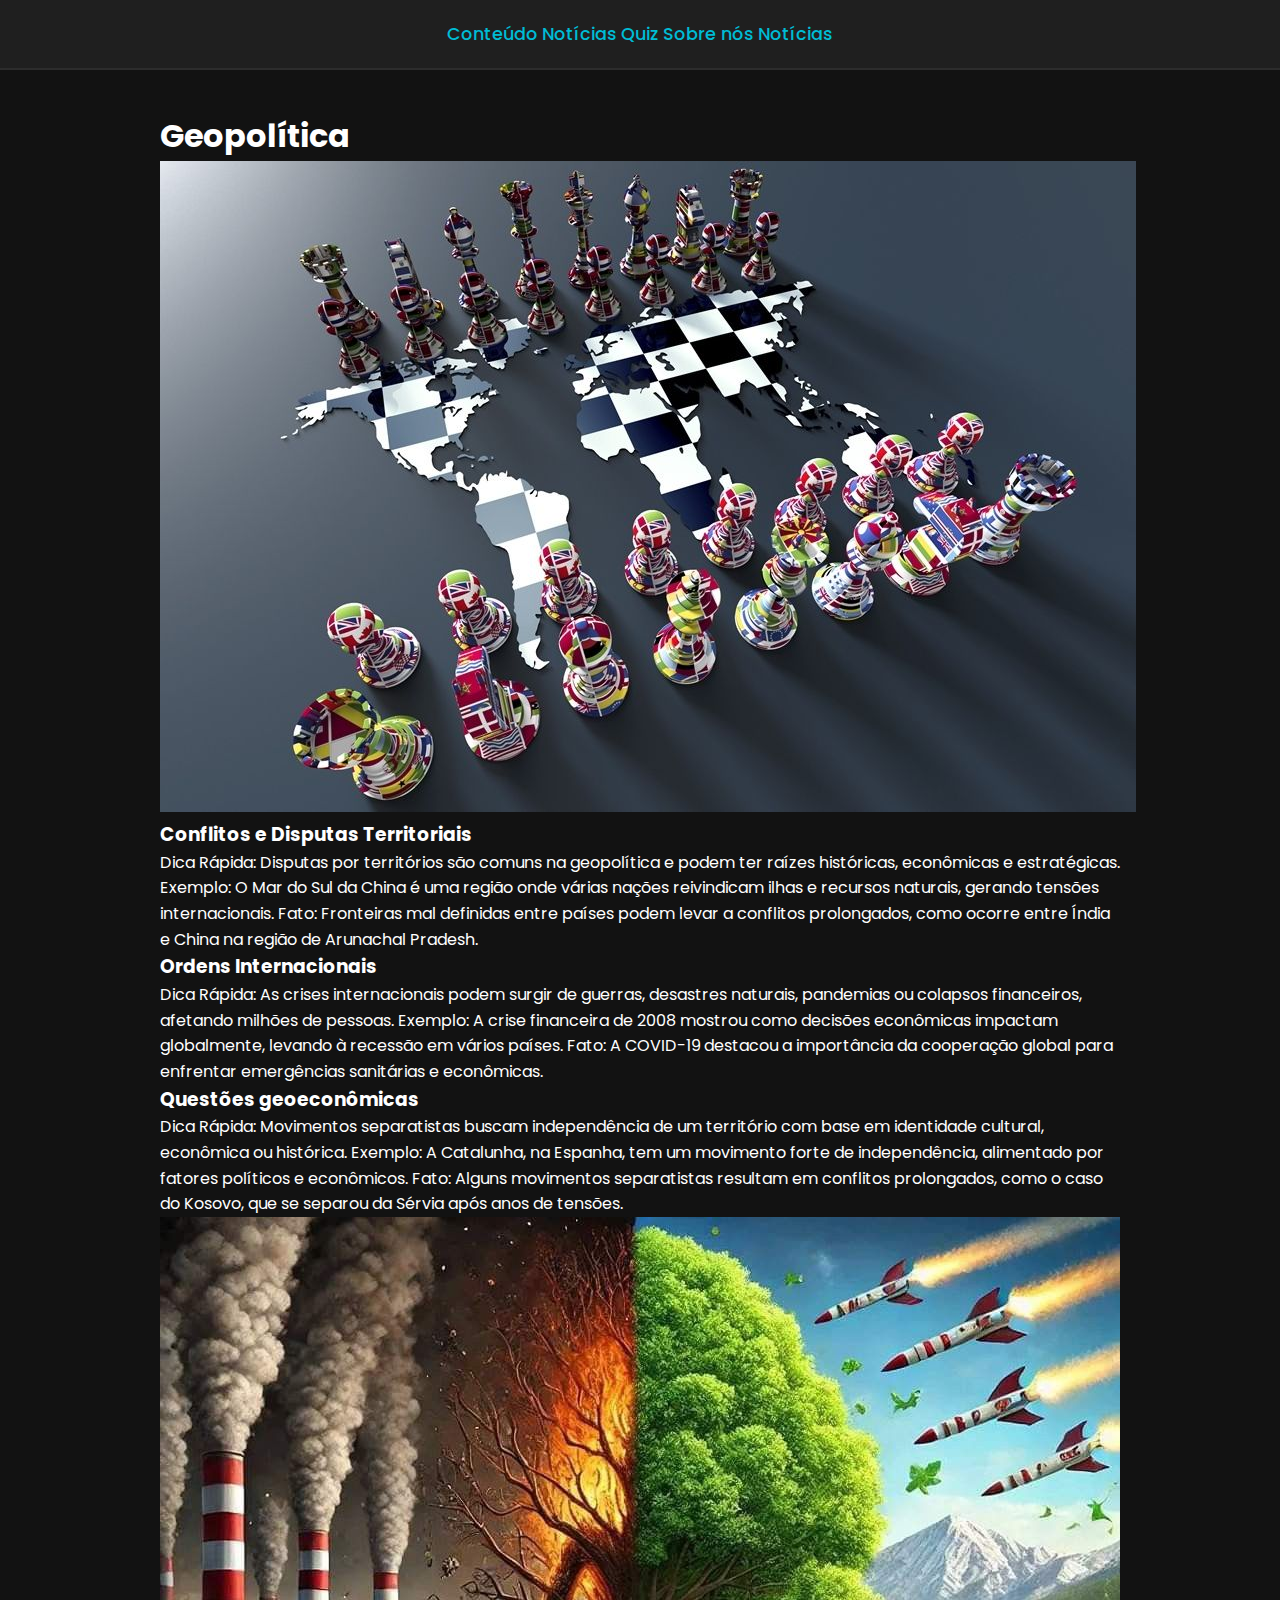
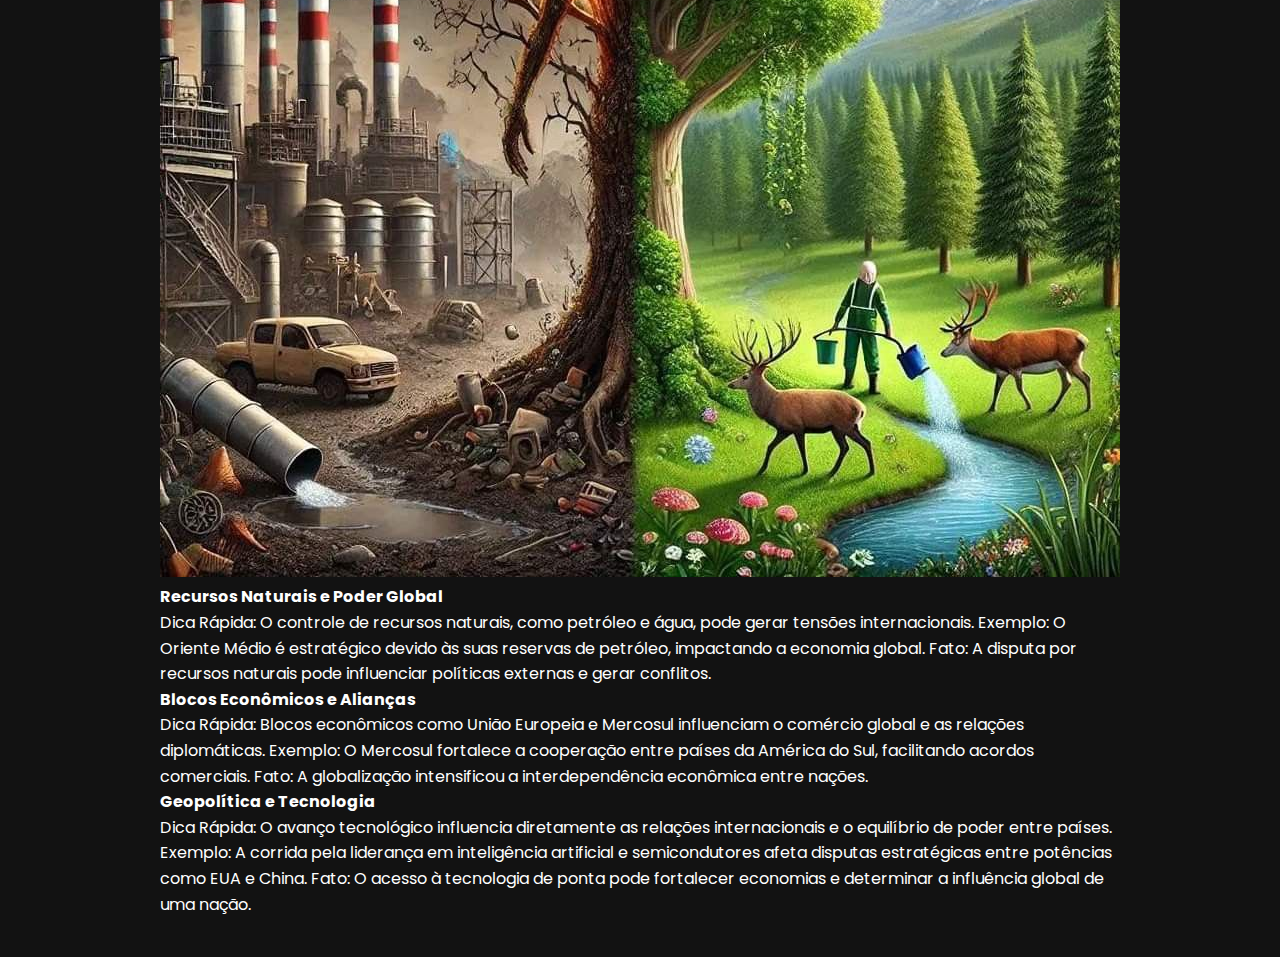
<file: index.html>
<!DOCTYPE html>
<html lang="pt-BR">
<head>
  <meta charset="UTF-8">
  <title>Geopolítica</title>
  <link rel="stylesheet" href="style.css">
</head>
<body>
  <header>
    <nav>
      <a href="index.html">Conteúdo</a>
      <a href="noticias.html">Notícias</a>
      <a href="quiz.html">Quiz</a>
      <a href="equipe.html">Sobre nós</a>
      <a href="./noticias.html">Notícias</a>
    </nav>
  </header>

  <main class="pagina-inicial">
    <section class="hero">
      <h1>Geopolítica</h1>
    </section>
    <div>
      <img src="./6115ec0410a635e5fddf558d292fcd9e.jpg" alt="imagem geopolitica">
    </div>

    <section class="topicos">
      <div class="card">
        <h3>Conflitos e Disputas Territoriais</h3>
        <p>Dica Rápida: Disputas por territórios são comuns na geopolítica e podem ter raízes históricas, econômicas e estratégicas.    

            Exemplo: O Mar do Sul da China é uma região onde várias nações reivindicam ilhas e recursos naturais, gerando tensões internacionais.    
            
            Fato: Fronteiras mal definidas entre países podem levar a conflitos prolongados, como ocorre entre Índia e China na região de Arunachal Pradesh.</p>
      </div>
      <div class="card">
        <h3>Ordens Internacionais</h3>
        <p>Dica Rápida: As crises internacionais podem surgir de guerras, desastres naturais, pandemias ou colapsos financeiros, afetando milhões de pessoas.
 
            Exemplo: A crise financeira de 2008 mostrou como decisões econômicas impactam globalmente, levando à recessão em vários países.   
            
            Fato: A COVID-19 destacou a importância da cooperação global para enfrentar emergências sanitárias e econômicas.</p>
      </div>
      <div class="card">
        <h3>Questões geoeconômicas</h3>
        <p>Dica Rápida: Movimentos separatistas buscam independência de um território com base em identidade cultural, econômica ou histórica.  

            Exemplo: A Catalunha, na Espanha, tem um movimento forte de independência, alimentado por fatores políticos e econômicos.    
            
            Fato: Alguns movimentos separatistas resultam em conflitos prolongados, como o caso do Kosovo, que se separou da Sérvia após anos de tensões.</p>
      </div>
    </section>

    <section class="noticias-destaque">
      <article>
        <img src="./b75b9645436692f26b6de401cb903fce.jpg" alt="imagem-1">
        <h4>Recursos Naturais e Poder Global</h4>
        <p>Dica Rápida: O controle de recursos naturais, como petróleo e água, pode gerar tensões internacionais.  

          Exemplo: O Oriente Médio é estratégico devido às suas reservas de petróleo, impactando a economia global.   
          
          Fato: A disputa por recursos naturais pode influenciar políticas externas e gerar conflitos.</p>
      </article>
      <article>
        <h4>Blocos Econômicos e Alianças</h4>
        <p>Dica Rápida: Blocos econômicos como União Europeia e Mercosul influenciam o comércio global e as relações diplomáticas.  

          Exemplo: O Mercosul fortalece a cooperação entre países da América do Sul, facilitando acordos comerciais.   
          
          Fato: A globalização intensificou a interdependência econômica entre nações.</p>
      </article>
      <article>
        <h4>Geopolítica e Tecnologia</h4>
        <p>Dica Rápida: O avanço tecnológico influencia diretamente as relações internacionais e o equilíbrio de poder entre países. 

          Exemplo: A corrida pela liderança em inteligência artificial e semicondutores afeta disputas estratégicas entre potências como EUA e China.  
          
          Fato: O acesso à tecnologia de ponta pode fortalecer economias e determinar a influência global de uma nação.</p>
      </article>
    </section>
  </main>
</body>
</html>
</file>
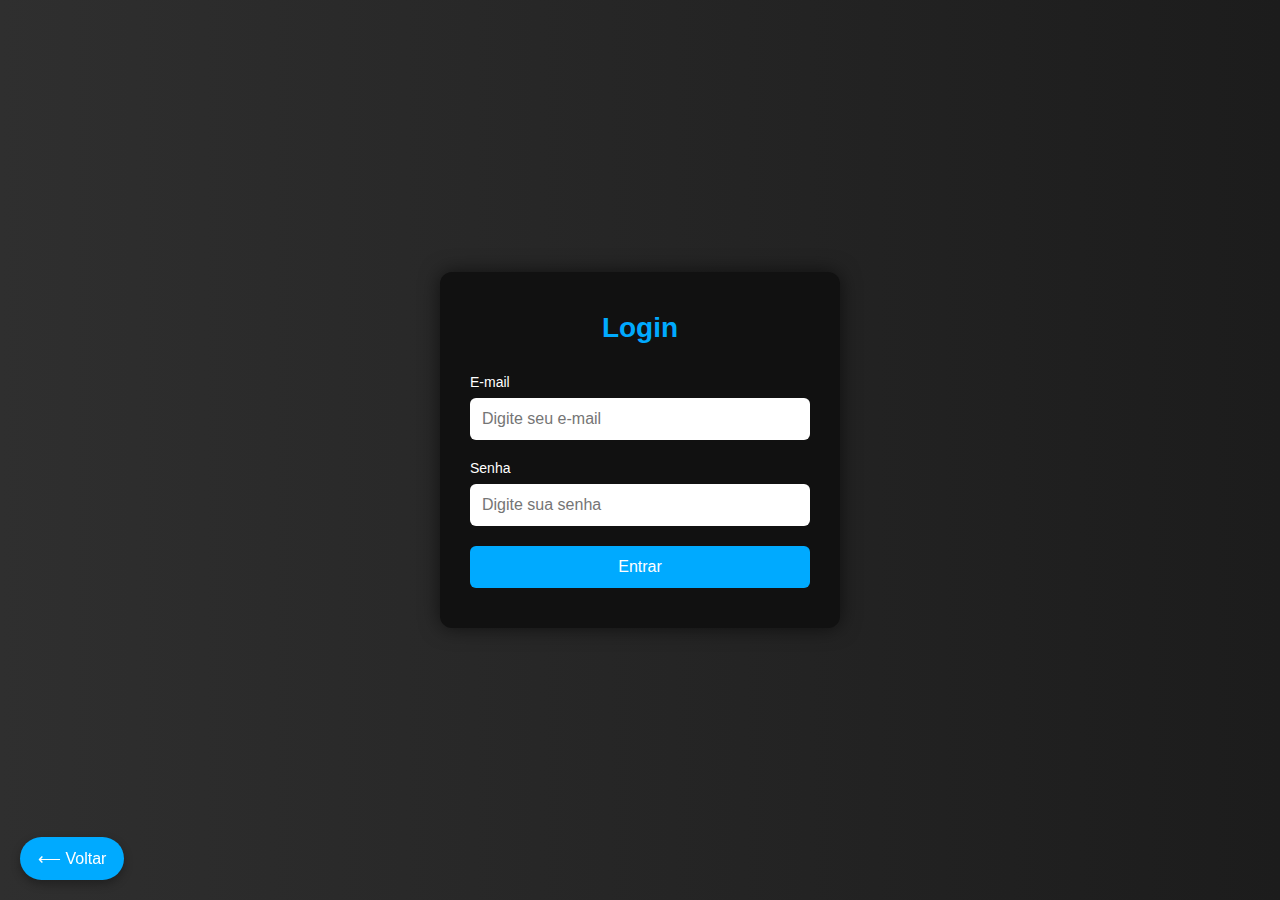
<file: login.html>
<!DOCTYPE html>
<html lang="pt-BR">

<head>
    <meta charset="UTF-8">
    <meta name="viewport" content="width=device-width, initial-scale=1.0">
    <title>Login - GeoTech</title>
    <link rel="stylesheet" href="login.css">
</head>
<body>
    <a href="./noticias.html"><button class="botao-voltar" onclick="voltarPagina()">⟵ Voltar</button></a>
    <div class="login-container">
        <h2>Login</h2>
        <form id="form-login">
            <label for="email">E-mail</label>
            <input type="email" id="email" name="email" placeholder="Digite seu e-mail" required>

            <label for="password">Senha</label>
            <input type="password" id="password" name="password" placeholder="Digite sua senha" required>

            <button type="submit">Entrar</button>
        </form>
    </div>
</body>
<script>
    
    const form = document.getElementById('form-login');

    
    form.addEventListener('submit', function (event) {
        
        event.preventDefault(); 

        
        const email = document.getElementById('email').value.trim();
        const senha = document.getElementById('password').value.trim();

        
        if (email === '' || senha === '') {
            alert('Por favor, preencha todos os campos.');
            return;
        }

        
        if (!email.includes('@') || !email.includes('.')) {
            alert('Digite um e-mail válido.');
            return;
        }

        
        console.log(email)
        
        console.log('E-mail:', email);
        console.log('Senha:', senha);

        
        alert('Login válido!');
        window.location.href = './noticias.html';
    });
</script>
</html>
</file>
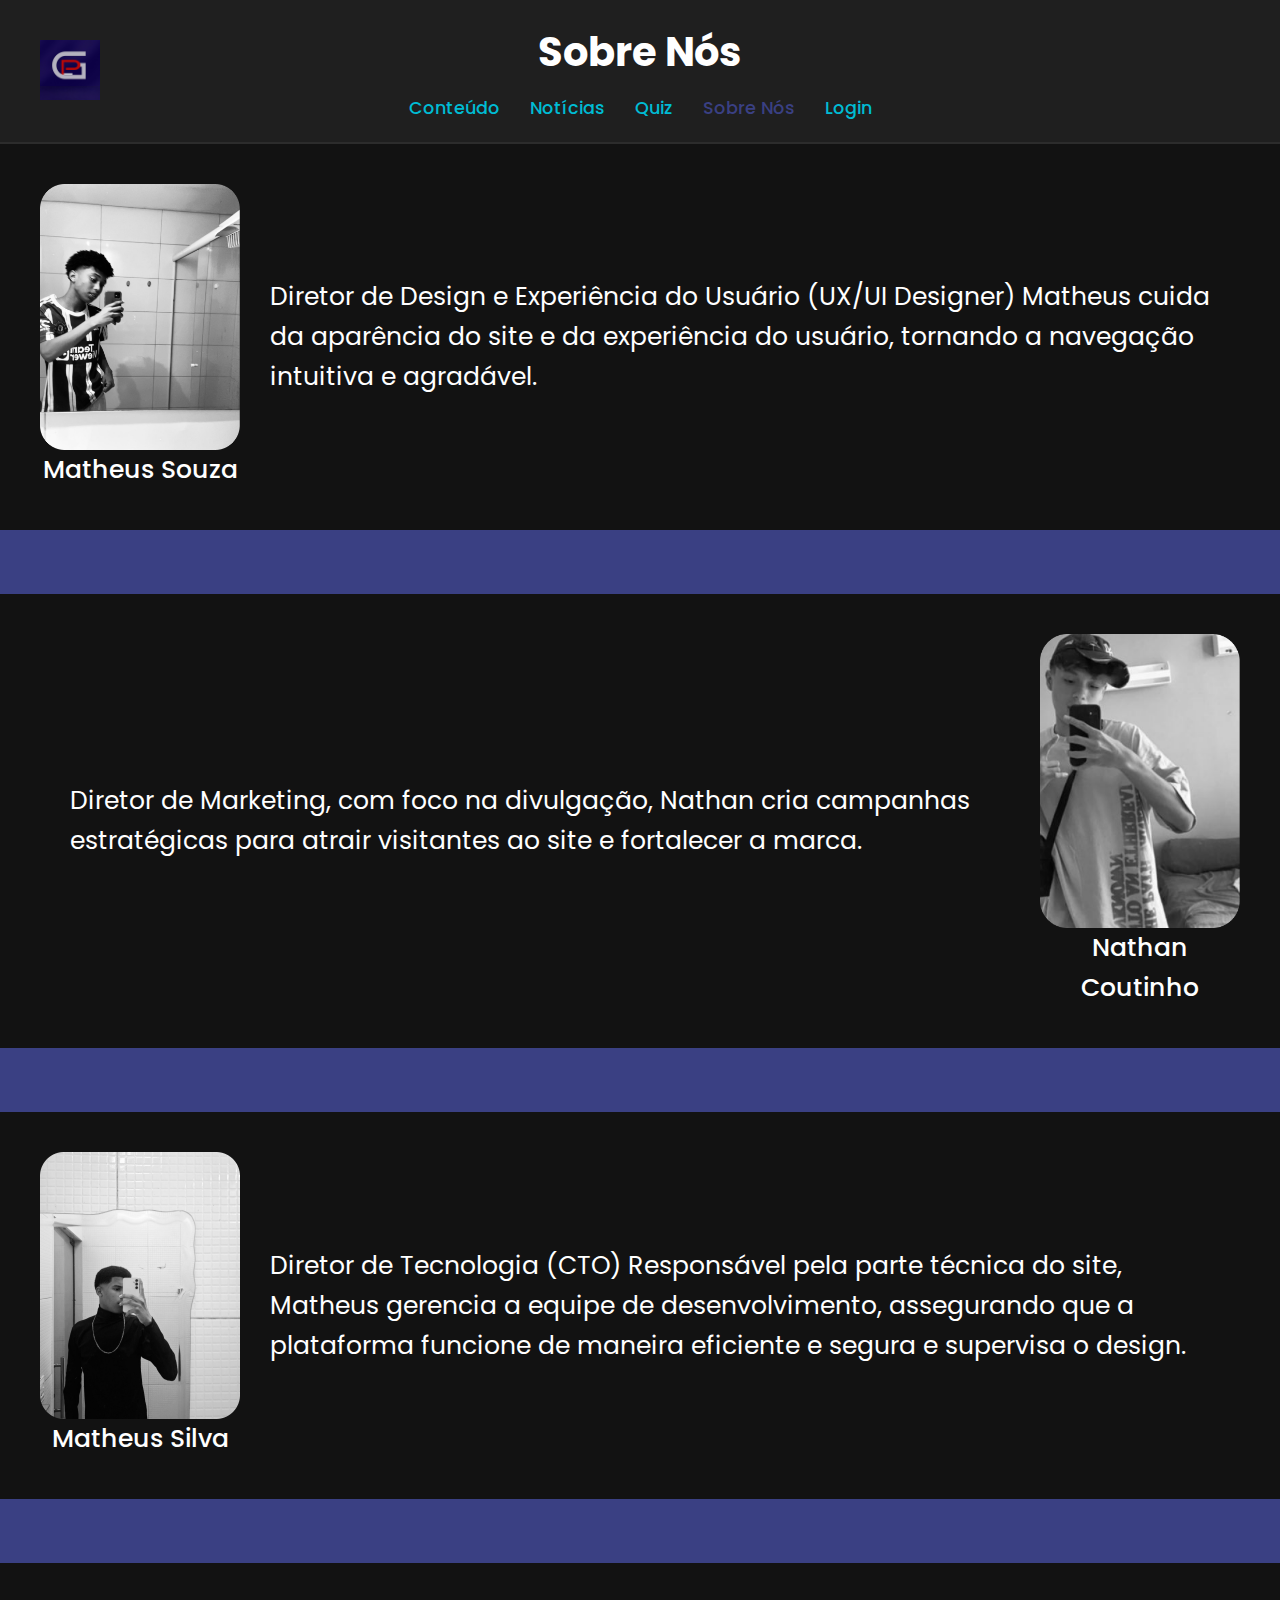
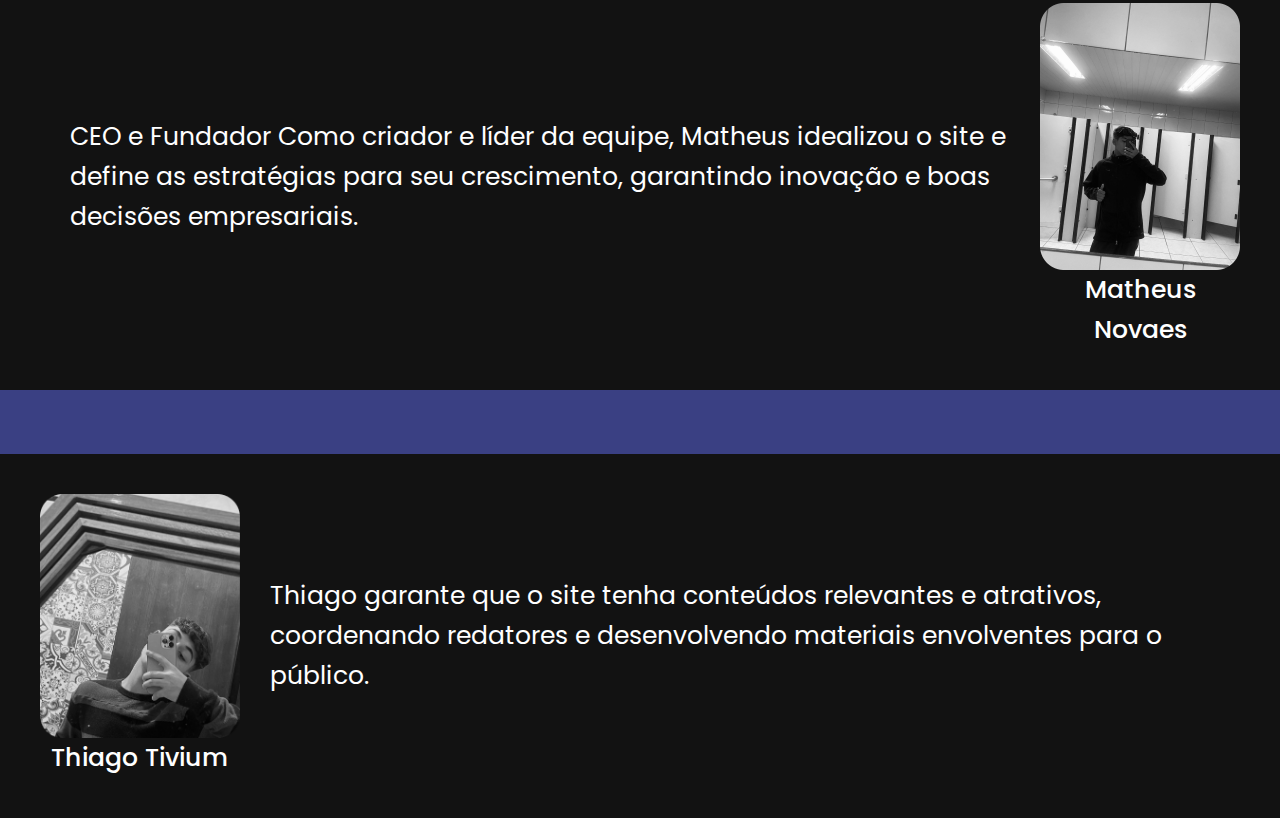
<file: sobre_nos.html>
<!DOCTYPE html>
<html lang="en">
<head>
    <meta charset="UTF-8">
    <meta name="viewport" content="width=device-width, initial-scale=1.0">
    <link rel="stylesheet" href="style.css">
    <link rel="stylesheet" href="sobre_nos.css">
    <title>GeoTech - Sobre Nós</title>
</head>
<body>
    <header>
        <h1>Sobre Nós</h1>
        <div class="logo">
            <img id=logo class="logo" src=" ./assets/logo.png" alt="Logo Geopolítica" style="cursor:pointer" >
        </div>
        <nav>
          <ul>
            <li><a href="./index.html">Conteúdo</a></li>
            <li><a href="./noticias.html" class="active">Notícias</a></li>
            <li><a href="./quiz.html">Quiz</a></li>
            <li><a style="color: rgb(58, 64, 131);" href="./sobre_nos.html">Sobre Nós</a></li>
            <li><a href="./login.html">Login</a></li>
          </ul>
        </nav>
    </header>
    <div>
        <div class="apresentacao">
            <div class="img-text">
                <img src="./assets/integrantes/matheussouza.png" alt="">
                <p>Matheus Souza</p>
            </div>
            <div class="text">
                <p>Diretor de Design e Experiência do Usuário (UX/UI Designer) Matheus cuida da aparência do site e da experiência do usuário, tornando a navegação intuitiva e agradável.</p>
            </div>
        </div>
        <div class="barra"></div>
        <div class="apresentacao" style="flex-direction: row-reverse;">
            <div class="img-text">
                <img src="./assets/integrantes/natan.png" alt="">
                <p>Nathan Coutinho</p>
            </div>
            <div class="text">
                <p>Diretor de Marketing,  com foco na divulgação, Nathan cria campanhas estratégicas para atrair visitantes ao site e fortalecer a marca.</p>
            </div>
        </div>
        <div class="barra"></div>
        <div class="apresentacao">
            <div class="img-text">
                <img src="./assets/integrantes/matheussilva.png" alt="">
                <p>Matheus Silva</p>
            </div>
            <div class="text">
                <p>Diretor de Tecnologia (CTO)   Responsável pela parte técnica do site, Matheus gerencia a equipe de desenvolvimento, assegurando que a plataforma funcione de maneira eficiente e segura e supervisa o design.</p>
            </div>
        </div>
        <div class="barra"></div>
        <div class="apresentacao" style="flex-direction: row-reverse;">
            <div class="img-text">
                <img src="./assets/integrantes/matheusoli.png" alt="">
                <p>Matheus Novaes</p>
            </div>
            <div class="text">
                <p>CEO e Fundador   Como criador e líder da equipe, Matheus idealizou o site e define as estratégias para seu crescimento, garantindo inovação e boas decisões empresariais.</p>
            </div>
        </div>
        <div class="barra"></div>
        <div class="apresentacao">
            <div class="img-text">
                <img src="./assets/integrantes/tiago.png" alt="thiago">
                <p>Thiago Tivium</p>
            </div>
            <div class="text">
                <p>Thiago garante que o site tenha conteúdos relevantes e atrativos, coordenando redatores e desenvolvendo materiais envolventes para o público.</p>
            </div>
        </div>
        <div></div>
    </div>
</body>
</html>
</file>
<file: style.css>
@import url('https://fonts.googleapis.com/css2?family=Poppins:wght@300;500;700&display=swap');

* {
  margin: 0;
  padding: 0;
  box-sizing: border-box;
}

body {
  font-family: 'Poppins', sans-serif;
  background-color: #121212;
  color: #ffffff;
  line-height: 1.6;
}

header {
  background-color: #1f1f1f;
  padding: 20px 0;
  text-align: center;
  border-bottom: 2px solid #2c2c2c;
}

header h1 {
  font-size: 2.5rem;
  margin-bottom: 10px;
}

nav ul {
  display: flex;
  justify-content: center;
  list-style: none;
  gap: 30px;
}

nav a {
  text-decoration: none;
  color: #00bcd4;
  font-weight: 500;
  font-size: 1.1rem;
  transition: color 0.3s ease;
}

nav button{
  text-decoration: none;
  color: #00bcd4;
  font-weight: 600;
  font-size: 1.1rem;
  transition: color 0.3s ease;
  background: none;
  border: none;
}

nav button:hover {
  color: #00e5ff;
}

nav a:hover {
  color: #00e5ff;
}

main {
  padding: 40px 20px;
  max-width: 1000px;
  margin: 0 auto;
}


.video-container {
  text-align: center;
}

.video-container iframe {
  width: 100%;
  max-width: 800px;
  height: 450px;
  border: none;
  border-radius: 10px;
  box-shadow: 0 0 20px rgba(0,0,0,0.5);
}


.image-page {
  display: flex;
  flex-direction: column;
  align-items: center;
}

.image-page img {
  max-width: 90%;
  border-radius: 12px;
  margin-bottom: 20px;
  box-shadow: 0 5px 20px rgba(0,0,0,0.4);
}

.image-page p {
  font-size: 1.2rem;
  color: #cccccc;
  max-width: 800px;
  text-align: center;
}


footer {
  background-color: #1f1f1f;
  text-align: center;
  padding: 20px;
  margin-top: 40px;
  font-size: 0.9rem;
  color: #aaa;
  border-top: 2px solid #2c2c2c;
}

@media (max-width: 768px) {
  header h1 {
    font-size: 2rem;
  }

  nav ul {
    flex-direction: column;
    gap: 10px;
  }

  .video-container iframe {
    height: 250px;
  }

  .image-page p {
    font-size: 1rem;
  }
}

.logo {
  position: absolute;
  top: 20px;
  left: 20px;
}

.logo img {
  width: 60px; 
  height: auto;
}


.trump {
  border-radius: 16px;
  height: 90px;
}

.p1 {
  background-color: #45474b;
  color: #fff;
  max-width: 60rem;
}

#pg-principal{
  width: 100%;
  padding: 0;
  max-width: none;
  margin: 0 auto;
}

#background-img{
  width: 100%;
  height: 50rem;
  background-image: url("./assets/background.png");
  background-size: cover;
  
}

.info{
  display: flex;
  flex-direction: column;
  justify-content: center; 
  align-items: center;
}

.t1{
  width: 80%;
  padding: 5rem;
  margin-top: -8rem;
  border-radius: 3rem;

  background-color: #fff;
  color: #121212;

  display: flex;
  flex-direction: column;
  justify-content: center;
  align-items: center;

  h1{
    font-size: 3.5rem;
    margin-bottom: 5rem;
    width: 70vw;
    text-align: left;
  }
  p{
    font-size: 1.5rem;
    width: 70vw;
    font-weight: 200;
    text-align: justify;
  }
}

.t2{
  width: 80%;
  padding: 5rem;
  margin-top: 5rem;
  border-radius: .3rem;

  background-color: #fff;
  color: #121212;

  display: flex;
  flex-direction: column;
  justify-content: center;
  align-items: center;

  h1{
    font-size: 3.5rem;
    margin-bottom: 5rem;
    width: 70vw;
    text-align: left;
  }
  p{
    font-size: 1.5rem;
    width: 70vw;
    font-weight: 200;
    text-align: justify;
  }
}

.t3, .t4{
  width: 80%;
  padding: 5rem;
  margin-top: .5rem;
  border-radius: .3rem;

  background-color: #fff;
  color: #121212;

  display: flex;
  flex-direction: column;
  justify-content: center;
  align-items: center;

  h1{
    font-size: 3.5rem;
    margin-bottom: 5rem;
    width: 70vw;
    text-align: left;
  }
  p{
    font-size: 1.5rem;
    width: 70vw;
    font-weight: 200;
    text-align: justify;
  }
}

.video-container{
  margin-bottom: 5rem;
  margin-top: 5rem;
}

.video-container h2{
  font-size: 2rem;
  margin-bottom: 3rem;
}

.p2 {
  background-color: #45474b;
  color: #fff;
  max-width: 60rem;
  display: flex;
}

.chinarussia {
  border-radius: 26px;
  height: 488px;
  
}



.apresentacao{
  display: flex;
  flex-direction: row;
}


.geop {
  opacity: 34%;
  margin: 0;
  height: 100vh;
  background-image: url("./assets/integrantes/geop.png");
  background-repeat: no-repeat;
  background-position: center;
  background-size: cover;
  width: 100%;

}
</file>
<file: login.css>
* {
    margin: 0;
    padding: 0;
    box-sizing: border-box;
    font-family: Arial, sans-serif;
}

body {
    height: 100vh;
    background: linear-gradient(to right, #2f2f2f, #1c1c1c);
    display: flex;
    justify-content: center;
    align-items: center;
}

.login-container {
    background-color: #111;
    padding: 40px 30px;
    border-radius: 12px;
    box-shadow: 0 0 20px rgba(0, 0, 0, 0.6);
    width: 100%;
    max-width: 400px;
    color: #fff;
}

.login-container h2 {
    text-align: center;
    margin-bottom: 30px;
    font-size: 28px;
    color: #00aaff;
}

form {
    display: flex;
    flex-direction: column;
}

label {
    margin-bottom: 8px;
    font-size: 14px;
}

input {
    padding: 12px;
    margin-bottom: 20px;
    border: none;
    border-radius: 6px;
    font-size: 16px;
}

button {
    padding: 12px;
    background-color: #00aaff;
    color: white;
    border: none;
    border-radius: 6px;
    font-size: 16px;
    cursor: pointer;
    transition: background-color 0.3s;
}

button:hover {
    background-color: #008ecc;
}


.botao-voltar {
    position: fixed;
    bottom: 20px;
    left: 20px;
    padding: 12px 18px;
    background-color: #00aaff;
    color: white;
    border: none;
    border-radius: 30px;
    font-size: 16px;
    cursor: pointer;
    box-shadow: 0 4px 10px rgba(0, 0, 0, 0.3);
    transition: background-color 0.3s ease;
    z-index: 1000;
}

.botao-voltar:hover {
    background-color: #008ecc;
}
</file>
<file: sobre_nos.css>
.img-text {
    display: flex;
    flex-direction: column;

    align-items: center;
    justify-content: center;
    text-align: center;

    font-size: 25px;
    font-weight: 500;
}

.img-text img {
    width: 200px;
}

.img-text p {
    margin: 0;
}

.barra {
    height: 4rem;
    background-color:rgb(58, 64, 131);
    margin: 0;
}

.text {
    display: flex;
    align-items: center;
    justify-content: center;
    padding: 30px;

    p {
        font-size: 25px;
    }
}

.apresentacao {
    padding: 40px;
    display: flex;
}
</file>
